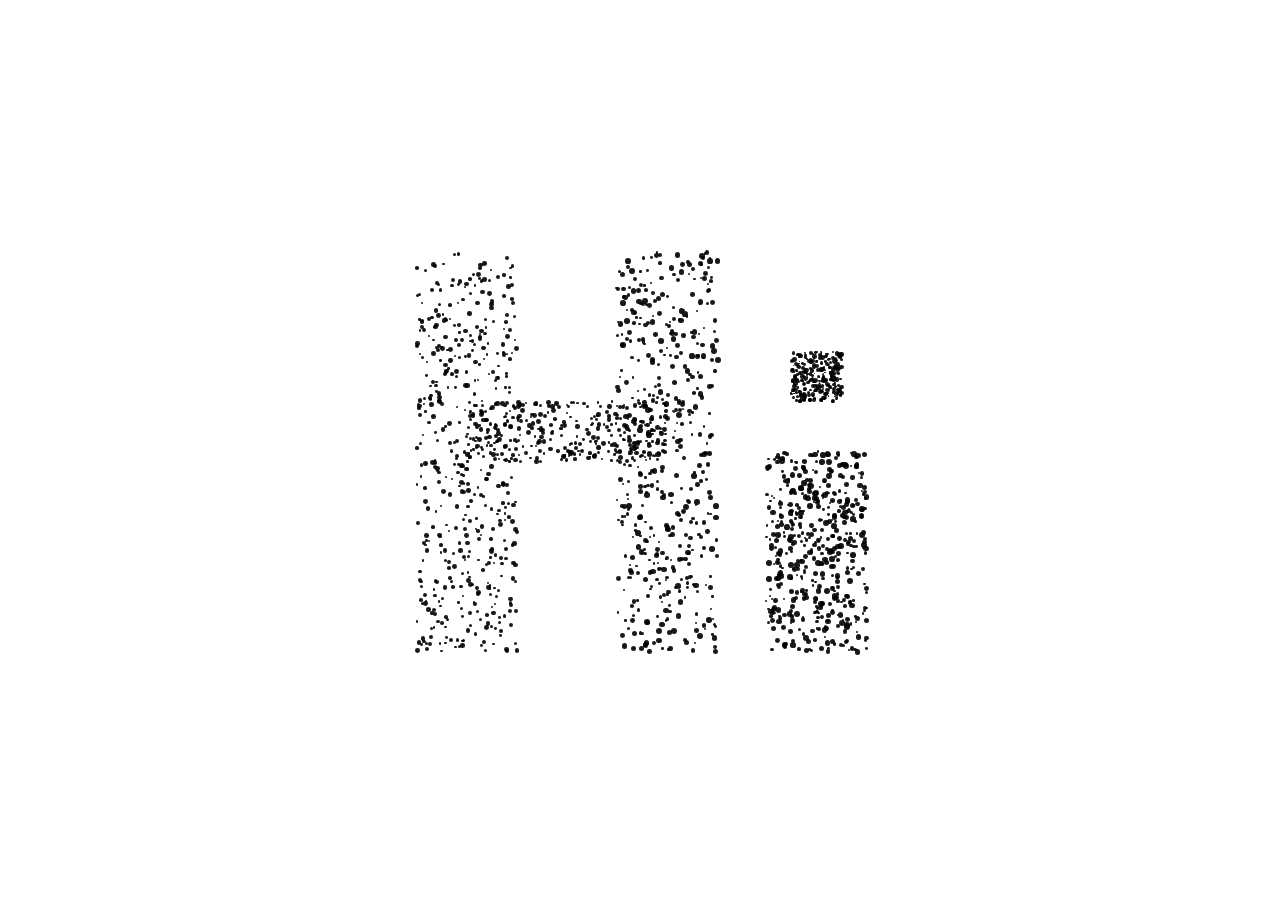
<file: server/index.html>
<!DOCTYPE html>
<html lang="en">
<head>
  <meta charset="UTF-8">
  <title>Mouse dot effect</title>
  <link rel="stylesheet" href="style.css">
</head>
<body>
  <div class="container" id="container"></div>

  <script src="script.js"></script>
</body>
</html>
</file>
<file: server/style.css>
body {
    background: white;
    margin: 0;
    overflow: hidden;

    height: 100vh;

    display: flex;
    justify-content: center;
    align-items: center;
}
.container {
    position: relative;
    width: 550px;
    height: 500px;
    margin: 0 auto;

}
.dot {
    position: absolute;
    background: black;
    border-radius: 50%;
    opacity: 0.9;
    pointer-events: none;
    transition: background 0.3s ease-out;
}
</file>
